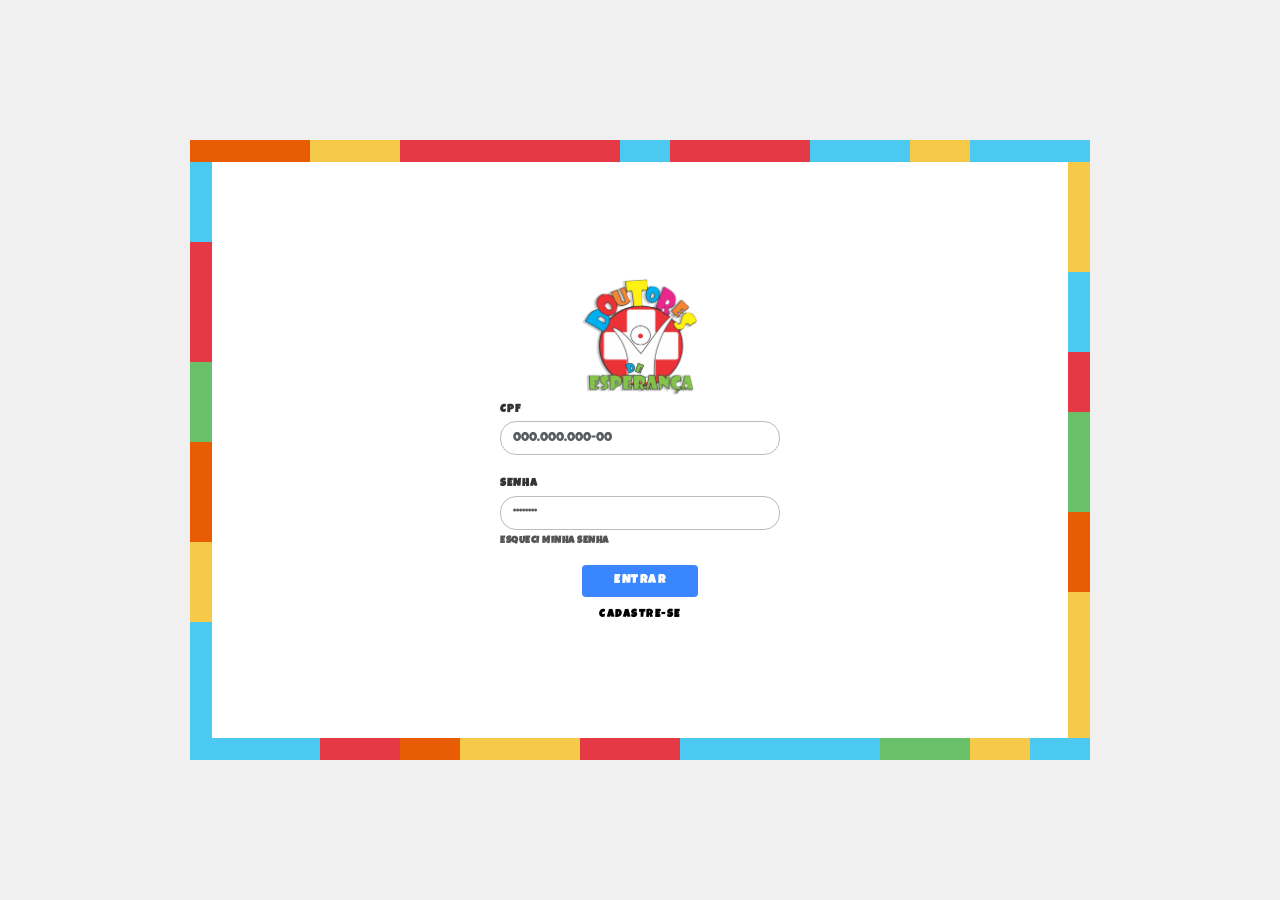
<file: front-end/pages/Index.html>
<!DOCTYPE html>
<html lang="pt-BR">
<head>
  <meta charset="UTF-8" />
  <meta name="viewport" content="width=device-width, initial-scale=1.0"/>
  <title>Doutores de Esperança - Login</title>

  <!-- Bootstrap 5 -->
  <link href="https://cdn.jsdelivr.net/npm/bootstrap@5.3.3/dist/css/bootstrap.min.css" rel="stylesheet"/>

  <!-- Google Fonts -->
  <link href="https://fonts.googleapis.com/css2?family=Nunito:wght@400;600;700;800&display=swap" rel="stylesheet"/>

<link rel="stylesheet" href="../styles/style.css">
</head>
<body>

  <div class="frame-wrapper">
    <div class="inner-card">

      <!-- Logo -->
     <div>
      <img src="../assets/logo-Doutores.png" alt="" width="120" height="120">
     </div>

    

      <!-- Formulário -->
      <div class="login-form">

        <div class="mb-3">
          <label for="cpf">CPF</label>
          <input type="text" id="cpf" class="form-control" placeholder="000.000.000-00" maxlength="14"/>
        </div>

        <div class="mb-1">
          <label for="senha">Senha</label>
          <input type="password" id="senha" class="form-control" placeholder="••••••••"/>
        </div>

        <a href="#" class="forgot-link mb-3">Esqueci minha senha</a>

        <div class="text-center mt-3">
          <button class="btn btn-entrar">Entrar</button>
        </div>

        <a href="../pages/cadastro.html" class="cadastre-link">Cadastre-se</a>

      </div>
    </div><!-- /inner-card -->
  </div><!-- /frame-wrapper -->

  <!-- Bootstrap 5 JS -->
  <script src="https://cdn.jsdelivr.net/npm/bootstrap@5.3.3/dist/js/bootstrap.bundle.min.js"></script>

  <!-- Máscara simples para CPF -->
  <script>
    document.getElementById('cpf').addEventListener('input', function(e) {
      let v = e.target.value.replace(/\D/g, '').slice(0, 11);
      if (v.length > 9) v = v.replace(/(\d{3})(\d{3})(\d{3})(\d{1,2})/, '$1.$2.$3-$4');
      else if (v.length > 6) v = v.replace(/(\d{3})(\d{3})(\d{1,3})/, '$1.$2.$3');
      else if (v.length > 3) v = v.replace(/(\d{3})(\d{1,3})/, '$1.$2');
      e.target.value = v;
    });
  </script>
</body>
</html>
</file>
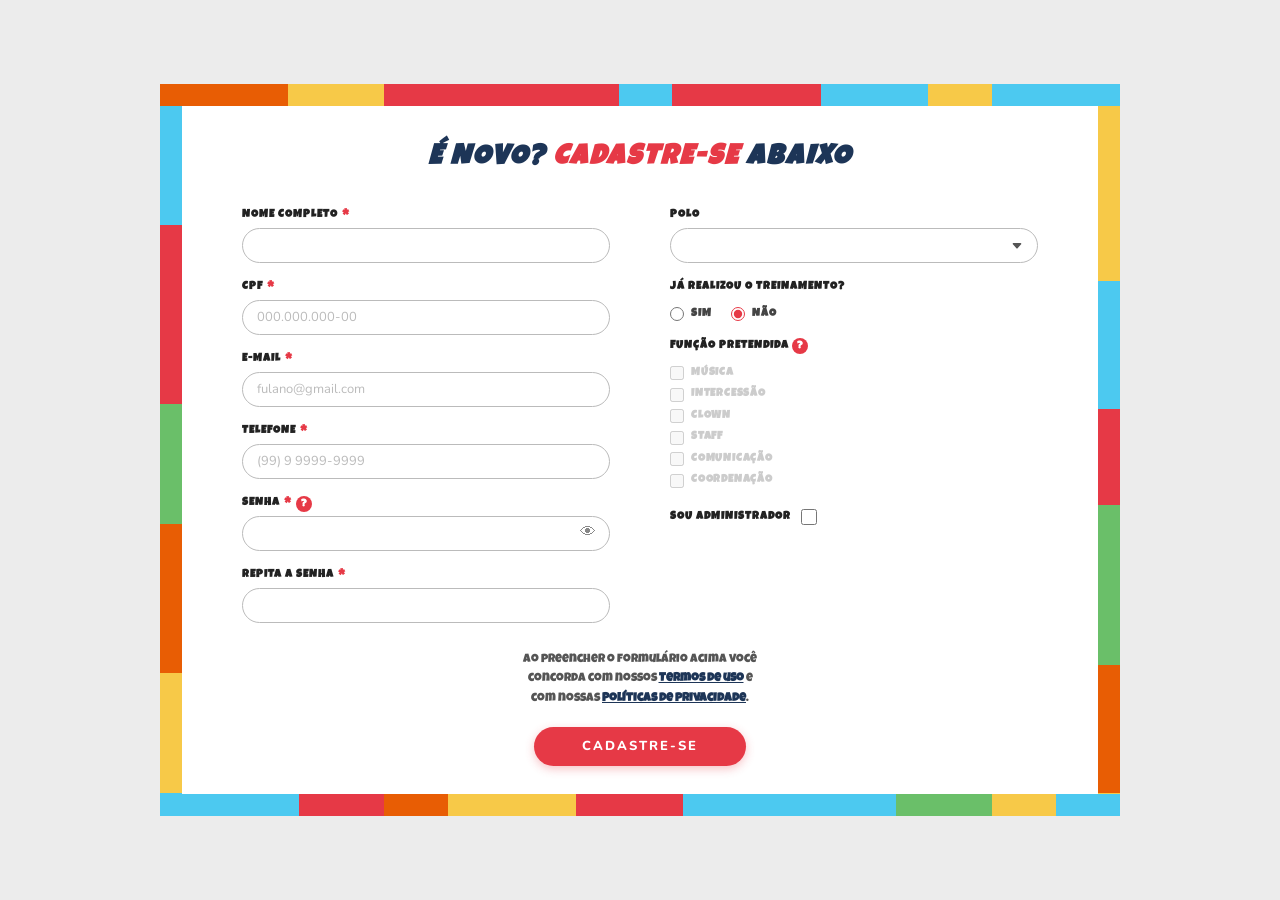
<file: front-end/pages/cadastro.html>
<!DOCTYPE html>
<html lang="pt-BR">
<head>
  <meta charset="UTF-8" />
  <meta name="viewport" content="width=device-width, initial-scale=1.0"/>
  <title>Doutores de Esperança — Cadastro</title>

  <!-- Bootstrap 5 -->
  <link href="https://cdn.jsdelivr.net/npm/bootstrap@5.3.3/dist/css/bootstrap.min.css" rel="stylesheet"/>

  <!-- Google Fonts -->
  <link href="https://fonts.googleapis.com/css2?family=Nunito:ital,wght@0,400;0,600;0,700;0,800;0,900;1,900&display=swap" rel="stylesheet"/>

  <!-- CSS Externo -->
  <link rel="stylesheet" href="../styles/cadastro.css"/>
</head>
<body>

  <div class="frame-wrapper">

    <!-- ── Borda TOPO ── -->
    <div class="border-top-bar">
      <div class="cb bt-laranja"></div>
      <div class="cb bt-amarelo"></div>
      <div class="cb bt-vermelho"></div>
      <div class="cb bt-azul-s"></div>
      <div class="cb bt-vermelho2"></div>
      <div class="cb bt-azul2"></div>
      <div class="cb bt-amarelo2"></div>
      <div class="cb bt-azul3"></div>
    </div>

    <!-- ── LATERAIS + CONTEÚDO ── -->
    <div class="border-sides">

      <!-- Borda Esquerda -->
      <div class="border-left">
        <div class="cb bl-azul"></div>
        <div class="cb bl-vermelho"></div>
        <div class="cb bl-verde"></div>
        <div class="cb bl-laranja"></div>
        <div class="cb bl-amarelo"></div>
        <div class="cb bl-azul2"></div>
      </div>

      <!-- ── CONTEÚDO INTERNO ── -->
      <div class="inner-content">

        <h1 class="page-title">É novo? <span>Cadastre-se</span> Abaixo</h1>

        <div class="form-grid">

          <!-- ════ COLUNA ESQUERDA ════ -->
          <div class="col-left">

            <!-- Nome Completo -->
            <div class="field-group">
              <label class="field-label" for="nome">
                Nome Completo <span class="required">*</span>
              </label>
              <input type="text" id="nome" class="form-control" placeholder="" required/>
            </div>

            <!-- CPF -->
            <div class="field-group">
              <label class="field-label" for="cpf">
                CPF <span class="required">*</span>
              </label>
              <input type="text" id="cpf" class="form-control" placeholder="000.000.000-00" maxlength="14" required/>
            </div>

            <!-- E-mail -->
            <div class="field-group">
              <label class="field-label" for="email">
                E-mail <span class="required">*</span>
              </label>
              <input type="email" id="email" class="form-control" placeholder="fulano@gmail.com" required/>
            </div>

            <!-- Telefone -->
            <div class="field-group">
              <label class="field-label" for="telefone">
                Telefone <span class="required">*</span>
              </label>
              <input type="tel" id="telefone" class="form-control" placeholder="(99) 9 9999-9999" maxlength="16" required/>
            </div>

            <!-- Senha -->
            <div class="field-group">
              <label class="field-label" for="senha">
                Senha <span class="required">*</span>
                <i class="help-icon" title="Mínimo 8 caracteres, letras e números">?</i>
              </label>
              <div class="input-icon-wrap">
                <input type="password" id="senha" class="form-control" required/>
                <button type="button" class="toggle-password" aria-label="Mostrar senha" onclick="toggleSenha('senha', this)">
                  👁
                </button>
              </div>
            </div>

            <!-- Repita a Senha -->
            <div class="field-group">
              <label class="field-label" for="confirma-senha">
                Repita a Senha <span class="required">*</span>
              </label>
              <input type="password" id="confirma-senha" class="form-control" required/>
            </div>

          </div><!-- /col-left -->

          <!-- ════ COLUNA DIREITA ════ -->
          <div class="col-right">

            <!-- Polo -->
            <div class="field-group">
              <label class="field-label" for="polo">Polo</label>
              <select id="polo" class="form-select">
                <option value="" disabled selected></option>
                <option value="polo1">Polo Norte</option>
                <option value="polo2">Polo Sul</option>
                <option value="polo3">Polo Leste</option>
                <option value="polo4">Polo Oeste</option>
                <option value="polo5">Polo Central</option>
              </select>
            </div>

            <!-- Já realizou o treinamento? -->
            <div class="field-group">
              <p class="section-label">Já Realizou o Treinamento?</p>
              <div class="radio-group horizontal">
                <label class="radio-label">
                  <input type="radio" name="treinamento" value="sim"/> SIM
                </label>
                <label class="radio-label">
                  <input type="radio" name="treinamento" value="nao" checked/> NÃO
                </label>
              </div>
            </div>

            <!-- Função Pretendida -->
            <div class="field-group">
              <p class="section-label">
                Função Pretendida
                <i class="help-icon" title="Selecione sua função dentro da equipe" style="display:inline-flex;align-items:center;justify-content:center;width:16px;height:16px;border-radius:50%;background:#e63946;color:#fff;font-size:10px;font-weight:900;cursor:pointer;font-style:normal;line-height:1;">?</i>
              </p>
              <div class="checkbox-group" id="funcoes">
                <label class="check-label disabled">
                  <input type="checkbox" name="funcao" value="musica" disabled/> MÚSICA
                </label>
                <label class="check-label disabled">
                  <input type="checkbox" name="funcao" value="intercessao" disabled/> INTERCESSÃO
                </label>
                <label class="check-label disabled">
                  <input type="checkbox" name="funcao" value="clown" disabled/> CLOWN
                </label>
                <label class="check-label disabled">
                  <input type="checkbox" name="funcao" value="staff" disabled/> STAFF
                </label>
                <label class="check-label disabled">
                  <input type="checkbox" name="funcao" value="comunicacao" disabled/> COMUNICAÇÃO
                </label>
                <label class="check-label disabled">
                  <input type="checkbox" name="funcao" value="coordenacao" disabled/> COORDENAÇÃO
                </label>
              </div>
            </div>

            <!-- Sou Administrador -->
            <div class="admin-row">
              <p class="section-label">Sou Administrador</p>
              <input type="checkbox" id="admin" name="admin"/>
            </div>

          </div><!-- /col-right -->

        </div><!-- /form-grid -->

        <!-- ── Rodapé ── -->
        <div class="form-footer">
          <p class="terms-text">
            Ao preencher o formulário acima você<br>
            concorda com nossos <a href="#">Termos de uso</a> e<br>
            com nossas <a href="#">Políticas de privacidade</a>.
          </p>
          <button type="button" class="btn-cadastrar" onclick="cadastrar()">Cadastre-se</button>
        </div>

      </div><!-- /inner-content -->

      <!-- Borda Direita -->
      <div class="border-right">
        <div class="cb br-amarelo"></div>
        <div class="cb br-azul"></div>
        <div class="cb br-vermelho"></div>
        <div class="cb br-verde"></div>
        <div class="cb br-laranja"></div>
        <div class="cb br-amarelo2"></div>
      </div>

    </div><!-- /border-sides -->

    <!-- ── Borda FUNDO ── -->
    <div class="border-bottom-bar">
      <div class="cb bb-azul"></div>
      <div class="cb bb-vermelho"></div>
      <div class="cb bb-laranja"></div>
      <div class="cb bb-amarelo"></div>
      <div class="cb bb-vermelho2"></div>
      <div class="cb bb-azul2"></div>
      <div class="cb bb-verde"></div>
      <div class="cb bb-amarelo2"></div>
      <div class="cb bb-azul3"></div>
    </div>

  </div><!-- /frame-wrapper -->

  <!-- Bootstrap 5 JS -->
  <script src="https://cdn.jsdelivr.net/npm/bootstrap@5.3.3/dist/js/bootstrap.bundle.min.js"></script>

  <script>
    /* ── Máscara CPF ── */
    document.getElementById('cpf').addEventListener('input', function(e) {
      let v = e.target.value.replace(/\D/g,'').slice(0,11);
      if (v.length > 9) v = v.replace(/(\d{3})(\d{3})(\d{3})(\d{1,2})/, '$1.$2.$3-$4');
      else if (v.length > 6) v = v.replace(/(\d{3})(\d{3})(\d{1,3})/, '$1.$2.$3');
      else if (v.length > 3) v = v.replace(/(\d{3})(\d{1,3})/, '$1.$2');
      e.target.value = v;
    });

    /* ── Máscara Telefone ── */
    document.getElementById('telefone').addEventListener('input', function(e) {
      let v = e.target.value.replace(/\D/g,'').slice(0,11);
      if (v.length > 7) v = v.replace(/(\d{2})(\d{1})(\d{4})(\d{0,4})/, '($1) $2 $3-$4');
      else if (v.length > 2) v = v.replace(/(\d{2})(\d{0,5})/, '($1) $2');
      e.target.value = v;
    });

    /* ── Habilitar funções quando treinamento = SIM ── */
    document.querySelectorAll('input[name="treinamento"]').forEach(function(r) {
      r.addEventListener('change', function() {
        const fez = this.value === 'sim';
        document.querySelectorAll('#funcoes .check-label').forEach(function(l) {
          const inp = l.querySelector('input');
          if (fez) {
            l.classList.remove('disabled');
            inp.disabled = false;
          } else {
            l.classList.add('disabled');
            inp.disabled = true;
            inp.checked = false;
          }
        });
      });
    });

    /* ── Toggle visibilidade senha ── */
    function toggleSenha(id, btn) {
      const input = document.getElementById(id);
      if (input.type === 'password') {
        input.type = 'text';
        btn.textContent = '🙈';
      } else {
        input.type = 'password';
        btn.textContent = '👁';
      }
    }

    /* ── Validação e envio ── */
    function cadastrar() {
      const nome   = document.getElementById('nome').value.trim();
      const cpf    = document.getElementById('cpf').value.trim();
      const email  = document.getElementById('email').value.trim();
      const tel    = document.getElementById('telefone').value.trim();
      const senha  = document.getElementById('senha').value;
      const conf   = document.getElementById('confirma-senha').value;

      if (!nome || !cpf || !email || !tel || !senha || !conf) {
        alert('Preencha todos os campos obrigatórios!');
        return;
      }
      if (senha !== conf) {
        alert('As senhas não conferem!');
        return;
      }
      if (senha.length < 8) {
        alert('A senha deve ter ao menos 8 caracteres!');
        return;
      }
      alert('Cadastro realizado com sucesso! ✅');
    }
  </script>

</body>
</html>
</file>
<file: front-end/styles/style.css>
@import url('https://fonts.googleapis.com/css2?family=Luckiest+Guy&display=swap');

* { 
  box-sizing: border-box; margin: 0; padding: 0; 
}

body {
  font-family: "Luckiest Guy", cursive;
  background: #f0f0f0;
  min-height: 100vh;
  display: flex;
  align-items: center;
  justify-content: center;
}

/* ── Moldura colorida ── */
.frame-wrapper {
  position: relative;
  width: 900px;
  height: 620px;
  background: #fff;
}

/* Blocos de cor nas bordas — replicam o padrão da imagem */
.frame-wrapper::before {
  content: '';
  position: absolute;
  inset: 0;
  background:
    /* TOPO */
    linear-gradient(#e85d04 0% 100%) 0     0    / 120px 22px no-repeat,
    linear-gradient(#f7c948 0% 100%) 120px 0    / 90px  22px no-repeat,
    linear-gradient(#e63946 0% 100%) 210px 0    / 220px 22px no-repeat,
    linear-gradient(#4cc9f0 0% 100%) 430px 0    / 50px  22px no-repeat,
    linear-gradient(#e63946 0% 100%) 480px 0    / 140px 22px no-repeat,
    linear-gradient(#4cc9f0 0% 100%) 620px 0    / 100px 22px no-repeat,
    linear-gradient(#f7c948 0% 100%) 720px 0    / 60px  22px no-repeat,
    linear-gradient(#4cc9f0 0% 100%) 780px 0    / 120px 22px no-repeat,

    /* FUNDO */
    linear-gradient(#4cc9f0 0% 100%) 0     598px / 130px 22px no-repeat,
    linear-gradient(#e63946 0% 100%) 130px 598px / 80px  22px no-repeat,
    linear-gradient(#e85d04 0% 100%) 210px 598px / 60px  22px no-repeat,
    linear-gradient(#f7c948 0% 100%) 270px 598px / 120px 22px no-repeat,
    linear-gradient(#e63946 0% 100%) 390px 598px / 100px 22px no-repeat,
    linear-gradient(#4cc9f0 0% 100%) 490px 598px / 200px 22px no-repeat,
    linear-gradient(#6abf69 0% 100%) 690px 598px / 90px  22px no-repeat,
    linear-gradient(#f7c948 0% 100%) 780px 598px / 60px  22px no-repeat,
    linear-gradient(#4cc9f0 0% 100%) 840px 598px / 60px  22px no-repeat,

    /* ESQUERDA */
    linear-gradient(#4cc9f0 0% 100%) 0 22px  / 22px 80px  no-repeat,
    linear-gradient(#e63946 0% 100%) 0 102px / 22px 120px no-repeat,
    linear-gradient(#6abf69 0% 100%) 0 222px / 22px 80px  no-repeat,
    linear-gradient(#e85d04 0% 100%) 0 302px / 22px 100px no-repeat,
    linear-gradient(#f7c948 0% 100%) 0 402px / 22px 80px  no-repeat,
    linear-gradient(#4cc9f0 0% 100%) 0 482px / 22px 116px no-repeat,

    /* DIREITA */
    linear-gradient(#f7c948 0% 100%) 878px 22px  / 22px 110px no-repeat,
    linear-gradient(#4cc9f0 0% 100%) 878px 132px / 22px 80px  no-repeat,
    linear-gradient(#e63946 0% 100%) 878px 212px / 22px 60px  no-repeat,
    linear-gradient(#6abf69 0% 100%) 878px 272px / 22px 100px no-repeat,
    linear-gradient(#e85d04 0% 100%) 878px 372px / 22px 80px  no-repeat,
    linear-gradient(#f7c948 0% 100%) 878px 452px / 22px 146px no-repeat;
  pointer-events: none;
  z-index: 10;
}

/* Área interna branca */
.inner-card {
  position: absolute;
  inset: 22px;
  background: #fff;
  display: flex;
  flex-direction: column;
  align-items: center;
  justify-content: center;
}

/* Logo */
.logo-circle {
  width: 110px;
  height: 110px;
  border-radius: 50%;
  background: radial-gradient(circle at 50% 40%, #e8e8f0, #c8c8d8);
  display: flex;
  align-items: center;
  justify-content: center;
  margin-bottom: 6px;
  box-shadow: 0 2px 10px rgba(0,0,0,.12);
  overflow: hidden;
}

.logo-inner {
  text-align: center;
  line-height: 1;
}

.logo-text-top {
  font-size: 13px;
  font-weight: 800;
  letter-spacing: 1px;
}
.logo-text-top span:nth-child(1) { color: #e63946; }
.logo-text-top span:nth-child(2) { color: #3a86ff; }
.logo-text-top span:nth-child(3) { color: #e63946; }
.logo-text-top span:nth-child(4) { color: #3a86ff; }
.logo-text-top span:nth-child(5) { color: #f7c948; }
.logo-text-top span:nth-child(6) { color: #6abf69; }

.logo-icon {
  margin: 4px auto;
  width: 48px;
  height: 48px;
  border-radius: 50%;
  background: #e63946;
  border: 3px solid #fff;
  display: flex;
  align-items: center;
  justify-content: center;
  color: #fff;
  font-size: 22px;
}

.logo-subtitle {
  font-size: 11px;
  font-weight: 800;
  text-transform: uppercase;
  letter-spacing: 1px;
  color: #1d3557;
}

/* Título abaixo da logo */
.brand-title {
  font-size: 17px;
  font-weight: 800;
  text-transform: uppercase;
  letter-spacing: 2px;
  color: #1d3557;
  margin-bottom: 28px;
}

/* Formulário */
.login-form {
  width: 280px;
}

.login-form label {
  font-size: 11px;
  font-weight: 700;
  text-transform: uppercase;
  letter-spacing: 1px;
  color: #333;
  margin-bottom: 3px;
}

.login-form .form-control {
  border-radius: 16px;
  border: 1.5px solid #bbb;
  font-size: 13px;
  height: 34px;
  background: #fff;
  transition: border-color .2s;
}

.login-form .form-control:focus {
  border-color: #3a86ff;
  box-shadow: 0 0 0 3px rgba(58,134,255,.15);
}

.forgot-link {
  font-size: 10px;
  font-weight: 600;
  color: #555;
  text-decoration: none;
  display: block;
  margin-top: 4px;
  letter-spacing: .5px;
  text-transform: uppercase;
}
.forgot-link:hover { color: #e63946; text-decoration: underline; }

.btn-entrar {
  background: #3a86ff;
  color: #fff;
  font-weight: 700;
  font-size: 12px;
  letter-spacing: 1.5px;
  text-transform: uppercase;
  border: none;
  border-radius: 4px;
  padding: 7px 32px;
  transition: background .2s, transform .1s;
}
.btn-entrar:hover {
  background: #1d6fe8;
  transform: translateY(-1px);
}

.cadastre-link {
  font-size: 11px;
  font-weight: 800;
  text-transform: uppercase;
  letter-spacing: 1.5px;
  color: #000;
  text-decoration: none;
  display: block;
  text-align: center;
  margin-top: 10px;
}
.cadastre-link:hover { 
  text-decoration: underline; 
  color: #e63946;
}
</file>
<file: front-end/styles/cadastro.css>
/* ============================================================
   DOUTORES DE ESPERANÇA — cadastro.css
   ============================================================ */

/* ── Variáveis de cor ── */
@import url('https://fonts.googleapis.com/css2?family=Luckiest+Guy&display=swap');

:root {
  --azul:     #4cc9f0;
  --vermelho: #e63946;
  --laranja:  #e85d04;
  --amarelo:  #f7c948;
  --verde:    #6abf69;
  --azul-escuro: #1d3557;
  --cinza-label: #222;
  --cinza-input: #bbb;
  --fonte: 'Nunito', sans-serif;
}

/* ── Reset básico ── */
*, *::before, *::after {
  box-sizing: border-box;
  margin: 0;
  padding: 0;
}

body {
  font-family: "Luckiest Guy", cursive;
  background: #ececec;
  min-height: 100vh;
  display: flex;
  align-items: center;
  justify-content: center;
  padding: 30px 16px;
}

/* ============================================================
   MOLDURA COLORIDA
   ============================================================ */
.frame-wrapper {
  position: relative;
  width: 960px;
  max-width: 100%;
  background: #fff;
}

/* Bordas — topo */
.border-top-bar {
  display: flex;
  height: 22px;
  width: 100%;
}
/* Bordas — fundo */
.border-bottom-bar {
  display: flex;
  height: 22px;
  width: 100%;
}
/* Bordas — laterais */
.border-sides {
  display: flex;
  flex: 1;
  min-height: 0;
}
.border-left,
.border-right {
  display: flex;
  flex-direction: column;
  width: 22px;
  flex-shrink: 0;
}

/* Bloco de cor genérico */
.cb { flex-shrink: 0; }

/* Topo */
.bt-laranja  { background: var(--laranja);  flex: 120; }
.bt-amarelo  { background: var(--amarelo);  flex: 90;  }
.bt-vermelho { background: var(--vermelho); flex: 220; }
.bt-azul-s   { background: var(--azul);     flex: 50;  }
.bt-vermelho2{ background: var(--vermelho); flex: 140; }
.bt-azul2    { background: var(--azul);     flex: 100; }
.bt-amarelo2 { background: var(--amarelo);  flex: 60;  }
.bt-azul3    { background: var(--azul);     flex: 120; }

/* Fundo */
.bb-azul     { background: var(--azul);     flex: 130; }
.bb-vermelho { background: var(--vermelho); flex: 80;  }
.bb-laranja  { background: var(--laranja);  flex: 60;  }
.bb-amarelo  { background: var(--amarelo);  flex: 120; }
.bb-vermelho2{ background: var(--vermelho); flex: 100; }
.bb-azul2    { background: var(--azul);     flex: 200; }
.bb-verde    { background: var(--verde);    flex: 90;  }
.bb-amarelo2 { background: var(--amarelo);  flex: 60;  }
.bb-azul3    { background: var(--azul);     flex: 60;  }

/* Esquerda */
.bl-azul     { background: var(--azul);     flex: 80;  }
.bl-vermelho { background: var(--vermelho); flex: 120; }
.bl-verde    { background: var(--verde);    flex: 80;  }
.bl-laranja  { background: var(--laranja);  flex: 100; }
.bl-amarelo  { background: var(--amarelo);  flex: 80;  }
.bl-azul2    { background: var(--azul);     flex: 1;   }

/* Direita */
.br-amarelo  { background: var(--amarelo);  flex: 110; }
.br-azul     { background: var(--azul);     flex: 80;  }
.br-vermelho { background: var(--vermelho); flex: 60;  }
.br-verde    { background: var(--verde);    flex: 100; }
.br-laranja  { background: var(--laranja);  flex: 80;  }
.br-amarelo2 { background: var(--amarelo);  flex: 1;   }

/* ── Conteúdo interno ── */
.inner-content {
  flex: 1;
  padding: 36px 60px 28px;
  overflow: hidden;
}

/* ============================================================
   TÍTULO
   ============================================================ */
.page-title {
  text-align: center;
  font-size: 28px;
  font-weight: 900;
  text-transform: uppercase;
  letter-spacing: 2px;
  color: var(--azul-escuro);
  margin-bottom: 32px;
  font-style: italic;
}

.page-title span {
  color: var(--vermelho);
}

/* ============================================================
   GRID DO FORMULÁRIO
   ============================================================ */
.form-grid {
  display: grid;
  grid-template-columns: 1fr 1fr;
  gap: 0 60px;
}

.col-left  { display: flex; flex-direction: column; gap: 16px; }
.col-right { display: flex; flex-direction: column; gap: 16px; }

/* ============================================================
   CAMPOS
   ============================================================ */
.field-group {
  display: flex;
  flex-direction: column;
  gap: 4px;
}

.field-label {
  font-size: 11px;
  font-weight: 800;
  text-transform: uppercase;
  letter-spacing: 1px;
  color: var(--cinza-label);
  display: flex;
  align-items: center;
  gap: 4px;
}

.field-label .required {
  color: var(--vermelho);
  font-size: 13px;
  line-height: 1;
}

.field-label .help-icon {
  display: inline-flex;
  align-items: center;
  justify-content: center;
  width: 16px;
  height: 16px;
  border-radius: 50%;
  background: var(--vermelho);
  color: #fff;
  font-size: 10px;
  font-weight: 900;
  cursor: pointer;
  font-style: normal;
  line-height: 1;
  flex-shrink: 0;
}

.form-control {
  border: 1.5px solid var(--cinza-input);
  border-radius: 20px;
  padding: 7px 14px;
  font-family: var(--fonte);
  font-size: 13px;
  color: #555;
  outline: none;
  transition: border-color .2s, box-shadow .2s;
  width: 100%;
  background: #fff;
}

.form-control::placeholder { color: #bbb; }

.form-control:focus {
  border-color: var(--azul);
  box-shadow: 0 0 0 3px rgba(76,201,240,.18);
}

/* Campo com ícone (senha) */
.input-icon-wrap {
  position: relative;
}

.input-icon-wrap .form-control {
  padding-right: 40px;
}

.input-icon-wrap .toggle-password {
  position: absolute;
  right: 14px;
  top: 50%;
  transform: translateY(-50%);
  background: none;
  border: none;
  cursor: pointer;
  color: #888;
  font-size: 16px;
  line-height: 1;
  padding: 0;
}

.input-icon-wrap .toggle-password:hover { color: var(--azul-escuro); }

/* ============================================================
   SELECT (Polo)
   ============================================================ */
.form-select {
  border: 1.5px solid var(--cinza-input);
  border-radius: 20px;
  padding: 7px 36px 7px 14px;
  font-family: var(--fonte);
  font-size: 13px;
  color: #555;
  outline: none;
  appearance: none;
  background: #fff url("data:image/svg+xml,%3Csvg xmlns='http://www.w3.org/2000/svg' width='12' height='12' viewBox='0 0 16 16'%3E%3Cpath fill='%23555' d='M7.247 11.14L2.451 5.658C1.885 5.013 2.345 4 3.204 4h9.592a1 1 0 0 1 .753 1.659l-4.796 5.48a1 1 0 0 1-1.506 0z'/%3E%3C/svg%3E") no-repeat right 14px center;
  cursor: pointer;
  transition: border-color .2s;
  width: 100%;
}

.form-select:focus {
  border-color: var(--azul);
  box-shadow: 0 0 0 3px rgba(76,201,240,.18);
}

/* ============================================================
   RADIO — Já realizou treinamento
   ============================================================ */
.section-label {
  font-size: 11px;
  font-weight: 800;
  text-transform: uppercase;
  letter-spacing: 1px;
  color: var(--cinza-label);
  margin-bottom: 6px;
}

.radio-group,
.checkbox-group {
  display: flex;
  flex-direction: column;
  gap: 5px;
}

.radio-group.horizontal {
  flex-direction: row;
  gap: 20px;
}

.radio-label,
.check-label {
  display: flex;
  align-items: center;
  gap: 7px;
  font-size: 11px;
  font-weight: 700;
  text-transform: uppercase;
  letter-spacing: .8px;
  color: #444;
  cursor: pointer;
}

.radio-label input[type="radio"],
.check-label input[type="checkbox"] {
  width: 14px;
  height: 14px;
  accent-color: var(--vermelho);
  cursor: pointer;
}

/* Checkboxes desabilitados (função pretendida) */
.check-label.disabled {
  color: #ccc;
  cursor: default;
}
.check-label.disabled input { accent-color: #ccc; cursor: default; }

/* Administrador */
.admin-row {
  display: flex;
  align-items: center;
  gap: 10px;
  margin-top: 4px;
}

.admin-row .section-label { margin-bottom: 0; }

.admin-row input[type="checkbox"] {
  width: 16px;
  height: 16px;
  accent-color: var(--azul-escuro);
  cursor: pointer;
}

/* ============================================================
   RODAPÉ — Termos + Botão
   ============================================================ */
.form-footer {
  text-align: center;
  margin-top: 28px;
}

.terms-text {
  font-size: 12px;
  color: #555;
  line-height: 1.6;
  margin-bottom: 18px;
}

.terms-text a {
  color: var(--azul-escuro);
  font-weight: 700;
  text-decoration: underline;
}

.terms-text a:hover { color: var(--vermelho); }

.btn-cadastrar {
  background: var(--vermelho);
  color: #fff;
  font-family: var(--fonte);
  font-size: 13px;
  font-weight: 800;
  text-transform: uppercase;
  letter-spacing: 2px;
  border: none;
  border-radius: 24px;
  padding: 10px 48px;
  cursor: pointer;
  transition: background .2s, transform .15s, box-shadow .2s;
  box-shadow: 0 3px 10px rgba(230,57,70,.3);
}

.btn-cadastrar:hover {
  background: #c0212d;
  transform: translateY(-2px);
  box-shadow: 0 6px 16px rgba(230,57,70,.35);
}

.btn-cadastrar:active {
  transform: translateY(0);
}

/* ============================================================
   RESPONSIVO
   ============================================================ */
@media (max-width: 700px) {
  .inner-content { padding: 24px 20px 20px; }
  .form-grid { grid-template-columns: 1fr; gap: 0; }
  .col-right { margin-top: 16px; }
  .page-title { font-size: 20px; }
}
</file>
